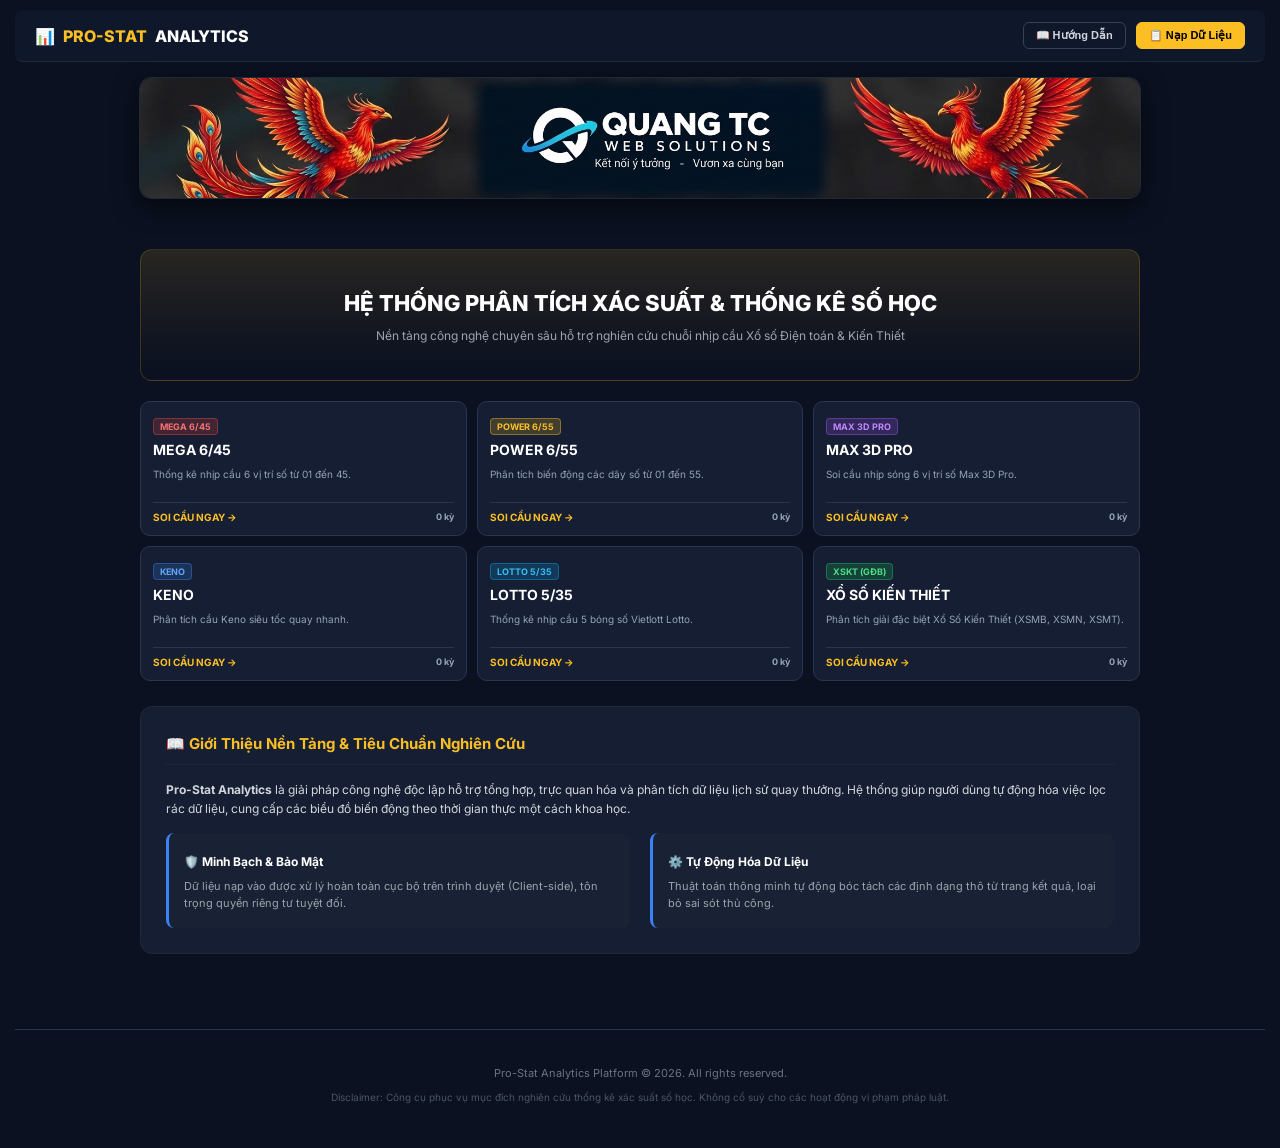
<file: index.html>
<!DOCTYPE html>
<html lang="vi">
<head>
    <meta charset="UTF-8">
    <meta name="viewport" content="width=device-width, initial-scale=1.0">
    <title>Vietlott & XSKT Pro - Nền Tảng Phân Tích Xác Suất Thống Kê</title>
    <meta name="description" content="Hệ thống nghiên cứu, thống kê và phân tích nhịp cầu xổ số điện toán, Keno và Xổ số kiến thiết với thuật toán tự động hóa chuyên sâu.">
    <link href="https://fonts.googleapis.com/css2?family=Inter:wght@400;500;600;700;800&family=Roboto+Mono:wght@500;700&display=swap" rel="stylesheet">
    <link rel="stylesheet" href="css/style.css">
</head>
<body>

    <!-- THANH ĐIỀU HƯỚNG DOANH NGHIỆP -->
    <div class="nav-enterprise">
        <div class="enterprise-brand" onclick="goHome()">
            📊 <span>PRO-STAT</span> ANALYTICS
        </div>
        <div style="display: flex; gap: 10px; align-items: center;">
            <button class="btn" onclick="toggleGuideView()" style="background: transparent; border: 1px solid #374151; color: #d1d5db; font-size: 11px;">📖 Hướng Dẫn</button>
            <button class="btn btn-primary" onclick="openModal()" style="font-size: 11px;">📋 Nạp Dữ Liệu</button>
            <button class="btn" id="btnBack" style="display: none; font-size: 11px;" onclick="handleBack()">[Quay lại]</button>
        </div>
    </div>

    <!-- KHỐI LOGO THƯƠNG HIỆU QUANG TC WEB SOLUTIONS -->
    <div class="brand-banner-wrap">
        <img src="logo.png" alt="Quang TC Web Solutions" class="brand-logo-banner">
    </div>

    <div class="container" style="max-width: 1100px; margin: 0 auto; padding: 0 15px;">

        <!-- Màn hình chính chọn Game (Home View) -->
        <div id="homeView">
            <div class="hero-gradient-box">
                <h1 style="font-size: 22px; font-weight: 800; margin-bottom: 6px; color: #fff;">HỆ THỐNG PHÂN TÍCH XÁC SUẤT & THỐNG KÊ SỐ HỌC</h1>
                <p style="color: #9ca3af; font-size: 12px;">Nền tảng công nghệ chuyên sâu hỗ trợ nghiên cứu chuỗi nhịp cầu Xổ số Điện toán & Kiến Thiết</p>
            </div>

            <div class="game-grid">
                <div class="game-card" onclick="openGameMenu('MEGA 6/45')">
                    <span class="game-badge badge-mega">MEGA 6/45</span>
                    <h3>MEGA 6/45</h3>
                    <p>Thống kê nhịp cầu 6 vị trí số từ 01 đến 45.</p>
                    <div class="game-footer">
                        <span>SOI CẦU NGAY &rarr;</span>
                        <span class="game-count" id="count-mega">0 kỳ</span>
                    </div>
                </div>

                <div class="game-card" onclick="openGameMenu('POWER 6/55')">
                    <span class="game-badge badge-power">POWER 6/55</span>
                    <h3>POWER 6/55</h3>
                    <p>Phân tích biến động các dãy số từ 01 đến 55.</p>
                    <div class="game-footer">
                        <span>SOI CẦU NGAY &rarr;</span>
                        <span class="game-count" id="count-power">0 kỳ</span>
                    </div>
                </div>

                <div class="game-card" onclick="openGameMenu('MAX 3D PRO')">
                    <span class="game-badge badge-max">MAX 3D PRO</span>
                    <h3>MAX 3D PRO</h3>
                    <p>Soi cầu nhịp sóng 6 vị trí số Max 3D Pro.</p>
                    <div class="game-footer">
                        <span>SOI CẦU NGAY &rarr;</span>
                        <span class="game-count" id="count-max">0 kỳ</span>
                    </div>
                </div>

                <div class="game-card" onclick="openGameMenu('KENO')">
                    <span class="game-badge badge-keno">KENO</span>
                    <h3>KENO</h3>
                    <p>Phân tích cầu Keno siêu tốc quay nhanh.</p>
                    <div class="game-footer">
                        <span>SOI CẦU NGAY &rarr;</span>
                        <span class="game-count" id="count-keno">0 kỳ</span>
                    </div>
                </div>

                <div class="game-card" onclick="openGameMenu('LOTTO 5/35')">
                    <span class="game-badge badge-lotto">LOTTO 5/35</span>
                    <h3>LOTTO 5/35</h3>
                    <p>Thống kê nhịp cầu 5 bóng số Vietlott Lotto.</p>
                    <div class="game-footer">
                        <span>SOI CẦU NGAY &rarr;</span>
                        <span class="game-count" id="count-lotto">0 kỳ</span>
                    </div>
                </div>

                <div class="game-card" onclick="openGameMenu('XSKT (GĐB)')">
                    <span class="game-badge badge-xskt">XSKT (GĐB)</span>
                    <h3>XỔ SỐ KIẾN THIẾT</h3>
                    <p>Phân tích giải đặc biệt Xổ Số Kiến Thiết (XSMB, XSMN, XSMT).</p>
                    <div class="game-footer">
                        <span>SOI CẦU NGAY &rarr;</span>
                        <span class="game-count" id="count-xskt">0 kỳ</span>
                    </div>
                </div>
            </div>

            <!-- PHẦN GIỚI THIỆU & TIÊU CHUẨN ĐỐI TÁC -->
            <div class="info-section">
                <h3>📖 Giới Thiệu Nền Tảng & Tiêu Chuẩn Nghiên Cứu</h3>
                <p style="font-size: 12px; color: #d1d5db;">
                    <strong>Pro-Stat Analytics</strong> là giải pháp công nghệ độc lập hỗ trợ tổng hợp, trực quan hóa và phân tích dữ liệu lịch sử quay thưởng. Hệ thống giúp người dùng tự động hóa việc lọc rác dữ liệu, cung cấp các biểu đồ biến động theo thời gian thực một cách khoa học.
                </p>
                <div class="info-grid">
                    <div class="info-box">
                        <strong style="color: #fff; font-size: 12px;">🛡️ Minh Bạch & Bảo Mật</strong>
                        <p style="font-size: 11px; color: #9ca3af; margin: 4px 0 0 0;">Dữ liệu nạp vào được xử lý hoàn toàn cục bộ trên trình duyệt (Client-side), tôn trọng quyền riêng tư tuyệt đối.</p>
                    </div>
                    <div class="info-box">
                        <strong style="color: #fff; font-size: 12px;">⚙️ Tự Động Hóa Dữ Liệu</strong>
                        <p style="font-size: 11px; color: #9ca3af; margin: 4px 0 0 0;">Thuật toán thông minh tự động bóc tách các định dạng thô từ trang kết quả, loại bỏ sai sót thủ công.</p>
                    </div>
                </div>
            </div>
        </div>

        <!-- Màn hình Menu Tính Năng -->
        <div id="gameMenuView" style="display: none;">
            <h2 id="menuGameTitle" style="color: var(--primary); text-align: center; margin-bottom: 20px; font-size: 18px;"></h2>
            <div class="feature-grid">
                <div class="feature-card" onclick="showFeature('chart')">
                    <div class="feature-icon">📊</div>
                    <h3>1. Biểu Đồ Soi Cầu Vị Trí</h3>
                    <p>Xem đường đi nhịp cầu Tài/Xỉu, Chẵn/Lẻ và Khoảng cách bước nhảy từng vị trí bóng.</p>
                </div>
                <div class="feature-card" onclick="showFeature('tail')">
                    <div class="feature-icon">🔍</div>
                    <h3>2. Tra Cứu Đuôi Số & Báo Cặp Đuôi Chưa Về</h3>
                    <p>Tìm kiếm số/đuôi số, gom đuôi trùng và cảnh báo cặp đuôi chưa về (Mới nhất lên đầu).</p>
                </div>
                <div class="feature-card" onclick="showFeature('oddeven')">
                    <div class="feature-icon">☯️</div>
                    <h3>3. Phân Tích Chẵn / Lẻ Chi Tiết</h3>
                    <p>Dàn số Chẵn/Lẻ chuẩn ô vuông, tự động bồi đỏ số theo kỳ chọn, kết quả cân giữa rõ nét.</p>
                </div>
                <div class="feature-card" onclick="showFeature('dauso')">
                    <div class="feature-icon">🔢</div>
                    <h3>4. Thống Kê Số Đuôi Từng Vị Trí</h3>
                    <p>Soi số đuôi (0-9) từng vị trí bóng số qua các kỳ và gợi ý đuôi chưa ra.</p>
                </div>
                <div class="feature-card" onclick="showFeature('amduong')">
                    <div class="feature-icon">📐</div>
                    <h3>5. Khoảng Cách Âm Dương Giữa Các Vị Trí</h3>
                    <p>So sánh bước nhảy chênh lệch giữa các số liên tiếp trong kỳ quay (+5 +6 +9...).</p>
                </div>
            </div>
        </div>

        <!-- TÍNH NĂNG 1: BIỂU ĐỒ SOI CẦU -->
        <div id="chartView" style="display: none;">
            <h2 id="currentGameTitle" style="font-size: 14px; color: var(--primary); margin: 0 0 10px 0;">📊 ĐANG SOI CẦU BIỂU ĐỒ</h2>
            <div id="emptyState">
                <h3 style="margin-top:0; color: #fff;">CHƯA CÓ DỮ LIỆU KỲ QUAY</h3>
                <p style="font-size: 11px; color: #9ca3af; margin-bottom: 15px;">Vui lòng bấm nút bên dưới để dán danh sách kết quả vào hệ thống.</p>
                <button class="btn btn-primary" style="margin: 0 auto; padding: 8px 16px;" onclick="openModal()">📋 Nạp Dữ Liệu Ngay</button>
            </div>

            <div id="analysisContent" style="display: none;">
                <div class="position-tabs" id="posTabs"></div>

                <div style="display: flex; gap: 8px; margin-bottom: 12px;">
                    <button class="btn btn-primary" id="btnChartTail" onclick="switchChartType('tail')">📊 Biểu Đồ Soi Số Đuôi</button>
                    <button class="btn" id="btnChartFull" onclick="switchChartType('full')">📈 Biểu Đồ Số Đầy Đủ</button>
                </div>

                <!-- BIỂU ĐỒ 1: SỐ ĐUÔI -->
                <div class="chart-container" id="containerChartTail">
                    <div class="chart-header">
                        <div class="chart-title"><div class="dot-indicator"></div><h3 id="chartTitleTail">BIỂU ĐỒ SOI SỐ ĐUÔI</h3></div>
                        <div class="legend">
                            <div class="legend-item"><div class="legend-color" style="background: var(--red-tai)"></div>Tài (5-9)</div>
                            <div class="legend-item"><div class="legend-color" style="background: var(--blue-xiu)"></div>Xỉu (0-4)</div>
                        </div>
                    </div>
                    <div class="chart-scroll-wrap" id="scrollTail">
                        <div class="chart-area" id="chartAreaTail" style="height: 200px;">
                            <div class="y-axis">
                                <span class="y-label">9</span><span class="y-label">8</span><span class="y-label">7</span><span class="y-label">6</span><span class="y-label">5</span>
                                <span class="y-label">4</span><span class="y-label">3</span><span class="y-label">2</span><span class="y-label">1</span><span class="y-label">0</span>
                            </div>
                            <svg id="svgChartTail"></svg>
                        </div>
                    </div>
                    <div class="boxes-grid">
                        <div class="square-box"><h4>🔴 TÀI / 🔵 XỈU</h4><div class="box-content" id="boxTaiXiuTail"></div></div>
                        <div class="square-box"><h4>🔴 CHẴN / ⚪ LẺ</h4><div class="box-content" id="boxChanLeTail"></div></div>
                        <div class="square-box"><h4>📐 KHOẢNG CÁCH</h4><div class="box-content" id="boxKhoangCachTail"></div></div>
                    </div>
                </div>

                <!-- BIỂU ĐỒ 2: SỐ ĐẦY ĐỦ / LÊN XUỐNG -->
                <div class="chart-container" id="containerChartFull" style="display: none;">
                    <div class="chart-header">
                        <div class="chart-title"><div class="dot-indicator"></div><h3 id="chartTitleFull">BIỂU ĐỒ SỐ ĐẦY ĐỦ</h3></div>
                        <div class="legend">
                            <div class="legend-item"><div class="legend-color" style="background: #3b82f6"></div>Giá trị số thực tế</div>
                        </div>
                    </div>
                    <div class="chart-scroll-wrap" id="scrollFull">
                        <div class="chart-area" id="chartAreaFull" style="height: 220px;">
                            <div class="y-axis" id="yAxisFull"></div>
                            <svg id="svgChartFull"></svg>
                        </div>
                    </div>
                    <div class="boxes-grid">
                        <div class="square-box"><h4>🔴 TÀI / 🔵 XỈU</h4><div class="box-content" id="boxTaiXiuFull"></div></div>
                        <div class="square-box"><h4>🔴 CHẴN / ⚪ LẺ</h4><div class="box-content" id="boxChanLeFull"></div></div>
                        <div class="square-box"><h4>📐 KHOẢNG CÁCH</h4><div class="box-content" id="boxKhoangCachFull"></div></div>
                    </div>
                </div>
            </div>
        </div>

        <!-- TÍNH NĂNG 2: TRA CỨU ĐUÔI SỐ -->
        <div id="tailAnalysisView" style="display: none;">
            <h2 style="font-size: 14px; color: var(--primary); margin-bottom: 10px;">🔍 TRA CỨU ĐUÔI SỐ & BÁO CẶP ĐUÔI CHƯA VỀ</h2>
            <div class="search-bar-wrap">
                <input type="text" id="tailSearchInput" placeholder="Nhập số/đuôi số tìm kiếm..." oninput="renderTailAnalysis()">
            </div>
            <div class="tail-layout">
                <div class="tail-main-box">
                    <h4>📋 DANH SÁCH CÁC KỲ</h4>
                    <div id="tailSearchResults" class="tail-list-scroll"></div>
                </div>
            </div>
        </div>

        <!-- TÍNH NĂNG 3: PHÂN TÍCH CHẮN / LẺ -->
        <div id="oddEvenAnalysisView" style="display: none;">
            <h2 style="font-size: 14px; color: var(--primary); margin-bottom: 10px;">☯️ PHÂN TÍCH CHẮN / LẺ CHI TIẾT</h2>
            <div class="oddeven-matrix-box">
                <h4>DÀN SỐ ĐẦY ĐỦ</h4>
                <div class="matrix-grid">
                    <div class="matrix-col">
                        <h5 style="color: #ef4444; margin: 0 0 8px 0; text-align: center;">DÀN SỐ CHẴN</h5>
                        <div id="matrixEvenList" class="matrix-numbers"></div>
                    </div>
                    <div class="matrix-col">
                        <h5 style="color: #38bdf8; margin: 0 0 8px 0; text-align: center;">DÀN SỐ LẺ</h5>
                        <div id="matrixOddList" class="matrix-numbers"></div>
                    </div>
                </div>
            </div>
            <div class="oddeven-history-box" style="margin-top: 15px;">
                <h4>📊 KẾT QUẢ CHẮN / LẺ THEO KỲ</h4>
                <div id="oddEvenHistoryList" class="tail-list-scroll"></div>
            </div>
        </div>

        <!-- TÍNH NĂNG 4: THỐNG KÊ SỐ ĐUÔI TỪNG VỊ TRÍ -->
        <div id="dausoAnalysisView" style="display: none;">
            <div style="display: flex; justify-content: space-between; align-items: center; margin-bottom: 10px;">
                <h2 style="font-size: 14px; color: var(--primary); margin: 0;">🔢 THỐNG KÊ SỐ ĐUÔI THEO TỪNG VỊ TRÍ</h2>
                <div style="display: flex; align-items: center; gap: 6px; font-size: 11px; color: #9ca3af;">
                    <span>Số kỳ hiển thị:</span>
                    <select id="dauKyLimitSelect" onchange="renderDauSoAnalysis()" style="background: var(--bg-card); color: #fff; border: 1px solid #2a364f; padding: 4px 8px; border-radius: 4px;">
                        <option value="5">5 kỳ gần nhất</option>
                        <option value="10">10 kỳ gần nhất</option>
                        <option value="15">15 kỳ gần nhất</option>
                        <option value="20">20 kỳ gần nhất</option>
                        <option value="25">25 kỳ gần nhất</option>
                        <option value="50">50 kỳ gần nhất</option>
                        <option value="100" selected>100 kỳ gần nhất</option>
                        <option value="all">Tất cả các kỳ</option>
                    </select>
                </div>
            </div>
            <div class="dauso-container">
                <div class="dauso-box" style="margin-bottom: 12px;">
                    <h4>💡 GỢI Ý SỐ ĐUÔI CHƯA VỀ THEO TỪNG VỊ TRÍ</h4>
                    <div id="dausoSuggestions" class="dauso-sugg-grid"></div>
                </div>
                <div class="dauso-box">
                    <h4>📋 SỐ ĐUÔI CỦA TỪNG VỊ TRÍ QUA CÁC KỲ</h4>
                    <div id="dausoHistoryList" class="tail-list-scroll" style="max-height: 280px;"></div>
                </div>
            </div>
        </div>

        <!-- TÍNH NĂNG 5: KHOẢNG CÁCH ÂM DƯƠNG -->
        <div id="amduongAnalysisView" style="display: none;">
            <h2 style="font-size: 14px; color: var(--primary); margin-bottom: 10px;">📐 KHOẢNG CÁCH ÂM DƯƠNG GIỮA CÁC VỊ TRÍ</h2>
            <div class="amduong-box">
                <h4>📐 SO SÁNH KHOẢNG CÁCH GIỮA CÁC VỊ TRÍ</h4>
                <div id="amduongHistoryList" class="tail-list-scroll" style="max-height: 350px;"></div>
            </div>
        </div>

        <!-- Modal Dán Dữ Liệu -->
        <div class="modal-overlay" id="modal">
            <div class="modal">
                <h2 style="margin-top:0; font-size: 15px; color: var(--primary)">QUẢN LÝ KỲ QUAY</h2>
                <p style="font-size: 11px; color: #9ca3af; line-height: 1.4;" id="modalDesc">Dán kết quả kỳ quay vào đây.</p>
                <textarea id="dataInput" placeholder="Ví dụ: 05 12 21 28 35"></textarea>
                
                <div style="display: flex; justify-content: space-between; align-items: center; margin-top: 8px;">
                    <button class="btn" style="background: #ef4444; border-color: #dc2626; font-size: 11px;" onclick="clearCurrentGameData()">🗑 Xóa Dữ Liệu</button>
                    <div style="display: flex; gap: 8px;">
                        <button class="btn" onclick="closeModal()" style="font-size: 11px;">Hủy Bỏ</button>
                        <button class="btn btn-primary" onclick="processData()" style="font-size: 11px;">Xác Nhận & Phân Tích</button>
                    </div>
                </div>
            </div>
        </div>

    </div>

    <!-- FOOTER CHUẨN DOANH NGHIỆP -->
    <footer style="text-align: center; padding: 25px 0; margin-top: 40px; border-top: 1px solid #2a364f; color: #6b7280; font-size: 11px;">
        <p>Pro-Stat Analytics Platform &copy; 2026. All rights reserved.</p>
        <p style="font-size: 10px; margin-top: 4px; color: #4b5563;">Disclaimer: Công cụ phục vụ mục đích nghiên cứu thống kê xác suất số học. Không cổ suý cho các hoạt động vi phạm pháp luật.</p>
    </footer>

    <!-- NẠP CORE XỬ LÝ CHÍNH (ĐÃ ĐÓNG GÓI TRỰC TIẾP CỰC KỲ AN TOÀN) -->
    <script src="js/core.js"></script>

    <script>
        function toggleGuideView() {
            alert("💡 HƯỚNG DẪN NHANH:\n1. Chọn loại hình xổ số tại màn hình chính.\n2. Bấm 'Nạp Dữ Liệu' và dán kết quả quay thưởng từ trang chủ nhà đài.\n3. Khám phá các biểu đồ nhịp cầu, thống kê đầu số và biên độ âm dương cực kỳ trực quan!");
        }
    </script>
</body>
</html>
</file>
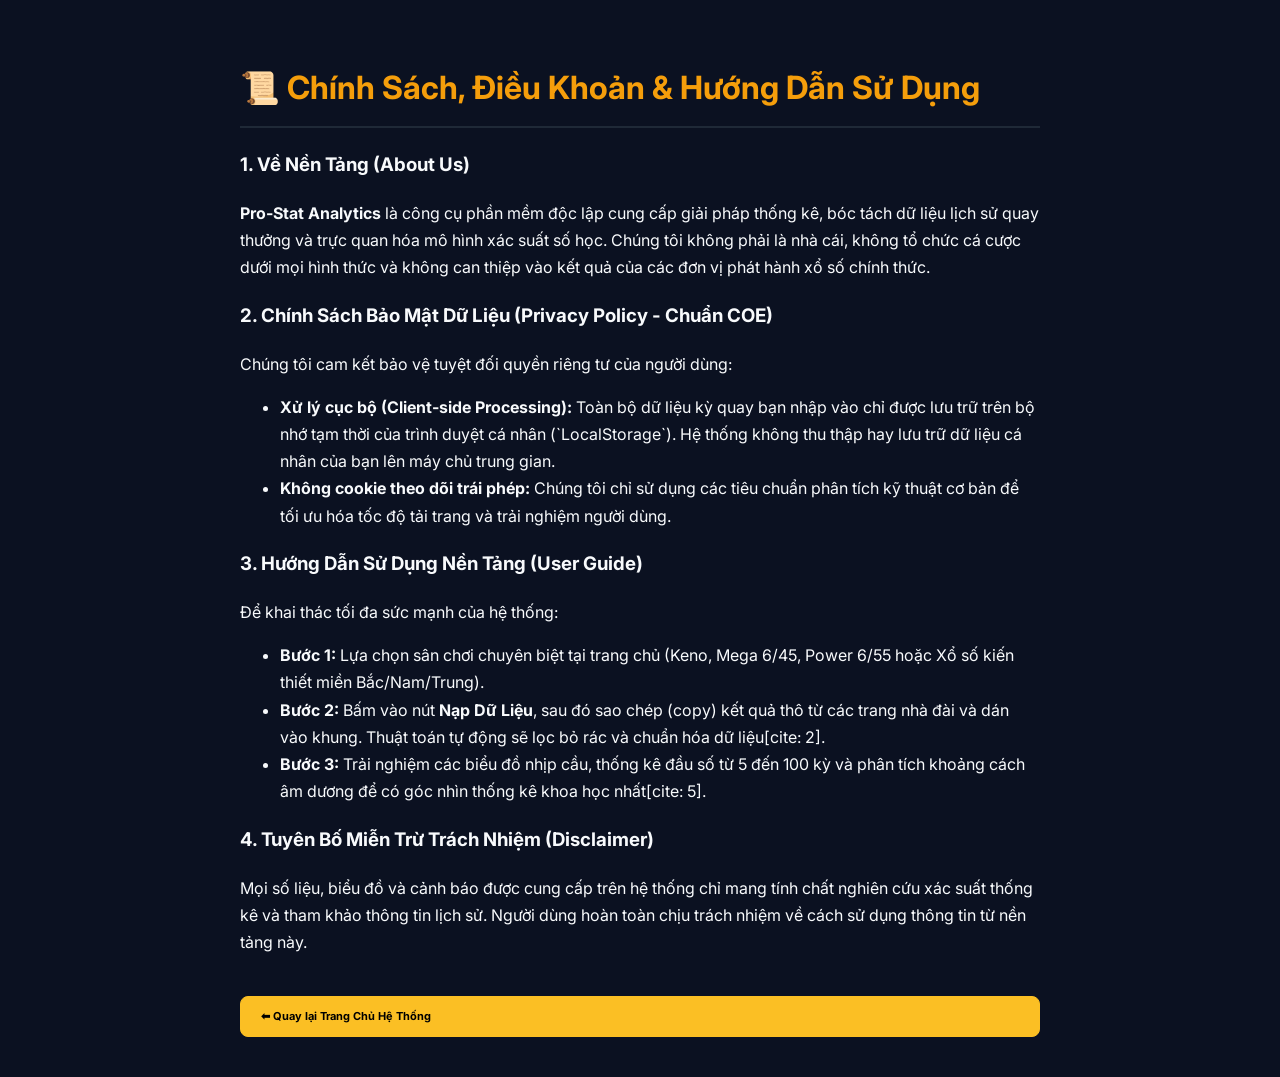
<file: policy.html>
<!DOCTYPE html>
<html lang="vi">
<head>
    <meta charset="UTF-8">
    <meta name="viewport" content="width=device-width, initial-scale=1.0">
    <title>Chính Sách Hoạt Động & Hướng Dẫn Sử Dụng - Pro-Stat Analytics</title>
    <link href="https://fonts.googleapis.com/css2?family=Inter:wght@400;500;600;700&display=swap" rel="stylesheet">
    <link rel="stylesheet" href="css/style.css">
</head>
<body style="padding: 40px 20px; max-width: 800px; margin: 0 auto; line-height: 1.7;">
    <h1 style="color: #f59e0b; border-bottom: 2px solid #1f2937; padding-bottom: 10px;">📜 Chính Sách, Điều Khoản & Hướng Dẫn Sử Dụng</h1>
    
    <h3>1. Về Nền Tảng (About Us)</h3>
    <p><strong>Pro-Stat Analytics</strong> là công cụ phần mềm độc lập cung cấp giải pháp thống kê, bóc tách dữ liệu lịch sử quay thưởng và trực quan hóa mô hình xác suất số học. Chúng tôi không phải là nhà cái, không tổ chức cá cược dưới mọi hình thức và không can thiệp vào kết quả của các đơn vị phát hành xổ số chính thức.</p>

    <h3>2. Chính Sách Bảo Mật Dữ Liệu (Privacy Policy - Chuẩn COE)</h3>
    <p>Chúng tôi cam kết bảo vệ tuyệt đối quyền riêng tư của người dùng:</p>
    <ul>
        <li><strong>Xử lý cục bộ (Client-side Processing):</strong> Toàn bộ dữ liệu kỳ quay bạn nhập vào chỉ được lưu trữ trên bộ nhớ tạm thời của trình duyệt cá nhân (`LocalStorage`). Hệ thống không thu thập hay lưu trữ dữ liệu cá nhân của bạn lên máy chủ trung gian.</li>
        <li><strong>Không cookie theo dõi trái phép:</strong> Chúng tôi chỉ sử dụng các tiêu chuẩn phân tích kỹ thuật cơ bản để tối ưu hóa tốc độ tải trang và trải nghiệm người dùng.</li>
    </ul>

    <h3>3. Hướng Dẫn Sử Dụng Nền Tảng (User Guide)</h3>
    <p>Để khai thác tối đa sức mạnh của hệ thống:</p>
    <ul>
        <li><strong>Bước 1:</strong> Lựa chọn sân chơi chuyên biệt tại trang chủ (Keno, Mega 6/45, Power 6/55 hoặc Xổ số kiến thiết miền Bắc/Nam/Trung).</li>
        <li><strong>Bước 2:</strong> Bấm vào nút <strong>Nạp Dữ Liệu</strong>, sau đó sao chép (copy) kết quả thô từ các trang nhà đài và dán vào khung. Thuật toán tự động sẽ lọc bỏ rác và chuẩn hóa dữ liệu[cite: 2].</li>
        <li><strong>Bước 3:</strong> Trải nghiệm các biểu đồ nhịp cầu, thống kê đầu số từ 5 đến 100 kỳ và phân tích khoảng cách âm dương để có góc nhìn thống kê khoa học nhất[cite: 5].</li>
    </ul>

    <h3>4. Tuyên Bố Miễn Trừ Trách Nhiệm (Disclaimer)</h3>
    <p>Mọi số liệu, biểu đồ và cảnh báo được cung cấp trên hệ thống chỉ mang tính chất nghiên cứu xác suất thống kê và tham khảo thông tin lịch sử. Người dùng hoàn toàn chịu trách nhiệm về cách sử dụng thông tin từ nền tảng này.</p>

    <div style="margin-top: 40px; text-align: center;">
        <a href="index.html" class="btn btn-primary" style="padding: 10px 20px; text-decoration: none; border-radius: 8px;">⬅ Quay lại Trang Chủ Hệ Thống</a>
    </div>
</body>
</html>
</file>
<file: css/style.css>
:root {
    --bg-main: #0b1121;
    --bg-card: #151e32;
    --primary: #fbbf24;
    --primary-glow: rgba(251, 191, 36, 0.3);
    --red-tai: #ef4444;
    --blue-xiu: #3b82f6;
    --text-main: #f8fafc;
    --text-muted: #94a3b8;
    --grid-line: rgba(148, 163, 184, 0.15);
}

body {
    background-color: var(--bg-main);
    color: var(--text-main);
    font-family: 'Inter', 'Segoe UI', Tahoma, sans-serif;
    margin: 0;
    padding: 10px 15px;
    -webkit-tap-highlight-color: transparent;
}

h1, h2, h3, h4, .number-font { font-family: 'Inter', sans-serif; }

.nav-enterprise { 
    background: #0f172a; 
    border-bottom: 1px solid #1f2937; 
    padding: 12px 20px; 
    display: flex; 
    justify-content: space-between; 
    align-items: center; 
    border-radius: 8px;
    margin-bottom: 15px;
}
.enterprise-brand { font-weight: 800; font-size: 16px; color: #fff; display: flex; align-items: center; gap: 8px; cursor: pointer; }
.enterprise-brand span { color: var(--primary); }

.btn { background: #2a364f; color: white; border: 1px solid #3b4b6b; padding: 6px 12px; border-radius: 6px; cursor: pointer; font-weight: bold; transition: all 0.3s ease; display: flex; align-items: center; gap: 4px; font-size: 11px; }
.btn:active { transform: scale(0.95); }
.btn-primary { background: var(--primary); color: #000; border-color: var(--primary); }

/* KHỐI BANNER LOGO - ÔM KHÍT 1000PX, CỐ ĐỊNH CHIỀU CAO 120PX KHÔNG BỊ PHỒNG */
.brand-banner-wrap {
    text-align: center;
    margin: 15px auto 20px auto;
    max-width: 1000px;
    width: 100%;
    height: 120px;
    padding: 0;
    background: #0f172a;
    border: 1px solid #1f2937;
    box-shadow: 0 8px 25px rgba(0, 0, 0, 0.6);
    border-radius: 12px;
    overflow: hidden;
}

.brand-logo-banner {
    width: 100%;
    height: 100%;
    display: block;
    object-fit: cover;
    object-position: center;
    border-radius: 12px;
}

/* HIỆU ỨNG VÀNG ẤM MỜ DẦN DỊU NHẸ */
.hero-gradient-box {
    text-align: center;
    margin: 20px 0;
    padding: 25px 15px;
    background: linear-gradient(to bottom, rgba(251, 191, 36, 0.12) 0%, rgba(251, 191, 36, 0.03) 65%, transparent 100%);
    border-radius: 12px;
    border: 1px solid rgba(251, 191, 36, 0.18);
}

/* Home & Game Cards */
#homeView { max-width: 1000px; margin: 0 auto; text-align: center; padding: 10px 0; }
.game-grid { display: grid; grid-template-columns: repeat(3, 1fr); gap: 10px; text-align: left; margin-bottom: 20px; }
.game-card { background: var(--bg-card); border: 1px solid #2a364f; border-radius: 10px; padding: 12px; position: relative; transition: all 0.3s ease; cursor: pointer; }
.game-card:active { border-color: var(--primary); background: #1e293b; }
.game-badge { display: inline-block; padding: 2px 6px; border-radius: 4px; font-size: 9px; font-weight: bold; margin-bottom: 6px; }

.badge-mega { background: rgba(239, 68, 68, 0.2); color: #f87171; border: 1px solid rgba(239, 68, 68, 0.4); }
.badge-power { background: rgba(251, 191, 36, 0.2); color: var(--primary); border: 1px solid rgba(251, 191, 36, 0.4); }
.badge-max { background: rgba(168, 85, 247, 0.2); color: #c084fc; border: 1px solid rgba(168, 85, 247, 0.4); }
.badge-keno { background: rgba(59, 130, 246, 0.2); color: #60a5fa; border: 1px solid rgba(59, 130, 246, 0.4); }
.badge-lotto { background: rgba(14, 165, 233, 0.2); color: #38bdf8; border: 1px solid rgba(14, 165, 233, 0.4); }
.badge-xskt { background: rgba(34, 197, 94, 0.2); color: #4ade80; border: 1px solid rgba(34, 197, 94, 0.4); }

.game-card h3 { margin: 0 0 4px 0; font-size: 14px; color: #fff; }
.game-card p { color: var(--text-muted); font-size: 10px; line-height: 1.3; margin-bottom: 8px; min-height: 26px; }
.game-footer { display: flex; justify-content: space-between; align-items: center; border-top: 1px solid #2a364f; padding-top: 8px; font-size: 10px; font-weight: bold; color: var(--primary); }
.game-count { color: var(--text-muted); font-size: 9px; }

.info-section { background: var(--bg-card); border: 1px solid #1f2937; border-radius: 12px; padding: 25px; margin: 25px 0; text-align: left; line-height: 1.6; }
.info-section h3 { color: var(--primary); margin-top: 0; font-size: 15px; border-bottom: 1px solid #1f2937; padding-bottom: 8px; }
.info-grid { display: grid; grid-template-columns: repeat(auto-fit, minmax(280px, 1fr)); gap: 20px; margin-top: 15px; }
.info-box { background: rgba(31, 41, 55, 0.4); padding: 15px; border-radius: 8px; border-left: 3px solid #3b82f6; }

/* Feature Menu Grid */
.feature-grid { display: grid; grid-template-columns: repeat(2, 1fr); gap: 12px; margin-top: 15px; }
.feature-card { background: var(--bg-card); border: 1px solid #2a364f; border-radius: 10px; padding: 18px 12px; text-align: center; cursor: pointer; transition: all 0.3s; }
.feature-card:hover, .feature-card:active { border-color: var(--primary); transform: translateY(-2px); box-shadow: 0 4px 15px var(--primary-glow); }
.feature-icon { font-size: 28px; margin-bottom: 8px; }
.feature-card h3 { font-size: 13px; color: var(--primary); margin: 0 0 6px 0; }
.feature-card p { font-size: 10px; color: var(--text-muted); margin: 0; line-height: 1.4; }

.search-bar-wrap input { width: 100%; padding: 10px 14px; background: var(--bg-card); border: 1px solid var(--primary); border-radius: 8px; color: #fff; font-size: 12px; font-family: monospace; box-sizing: border-box; margin-bottom: 12px; outline: none; }
.tail-layout { display: flex; flex-direction: column; gap: 12px; }
.tail-main-box { background: var(--bg-card); border: 1px solid #2a364f; border-radius: 10px; padding: 12px; }
.tail-main-box h4, .oddeven-matrix-box h4, .oddeven-history-box h4, .dauso-box h4, .amduong-box h4 { margin: 0 0 8px 0; font-size: 11px; color: var(--primary); border-bottom: 1px solid #2a364f; padding-bottom: 5px; }
.tail-list-scroll { max-height: 250px; overflow-y: auto; display: flex; flex-direction: column; gap: 6px; padding-right: 4px; }

.draw-row { display: flex; align-items: center; justify-content: space-between; background: #0b1121; padding: 8px 12px; border-radius: 6px; font-size: 11px; border: 1px solid #1e293b; transition: opacity 0.3s; }
.draw-row.dimmed { opacity: 0.25; }
.draw-balls { display: flex; gap: 6px; }

.num-ball { width: 22px; height: 22px; border-radius: 50%; display: flex; align-items: center; justify-content: center; font-size: 10px; font-weight: bold; background: #2a364f; color: #fff; }
.num-ball.matched { background: var(--red-tai) !important; color: #fff !important; box-shadow: 0 0 8px rgba(239, 68, 68, 0.6); }

.oddeven-matrix-box, .oddeven-history-box { background: var(--bg-card); border: 1px solid #2a364f; border-radius: 10px; padding: 12px; }
.matrix-grid { display: grid; grid-template-columns: repeat(2, 1fr); gap: 10px; }
.matrix-col { background: #0b1121; border-radius: 8px; padding: 10px; border: 1px solid #1e293b; }
.matrix-numbers { display: flex; flex-wrap: wrap; gap: 6px; justify-content: center; }

.dauso-container, .amduong-box { background: var(--bg-card); border: 1px solid #2a364f; border-radius: 10px; padding: 12px; }
.dauso-sugg-grid { display: grid; grid-template-columns: repeat(6, 1fr); gap: 8px; }
.dauso-sugg-item { background: #0b1121; border: 1px solid #1e293b; border-radius: 6px; padding: 8px; text-align: center; font-size: 10px; }

#emptyState { background: var(--bg-card); border: 1px solid #2a364f; border-radius: 10px; padding: 30px 15px; text-align: center; margin-top: 10px; }
.position-tabs { display: grid; gap: 6px; margin-bottom: 10px; }
.tab { background: var(--bg-card); border: 1px solid #2a364f; padding: 8px 4px; border-radius: 6px; text-align: center; cursor: pointer; }
.tab h4 { margin: 0 0 2px 0; font-size: 11px; color: var(--text-main); }
.tab p { margin: 0; font-size: 9px; color: var(--text-muted); }
.tab.active { background: rgba(251, 191, 36, 0.12); border-color: var(--primary); box-shadow: 0 0 8px var(--primary-glow); }
.tab.active h4 { color: var(--primary); }

.chart-container { background: var(--bg-card); border-radius: 10px; padding: 10px; position: relative; border: 1px solid #2a364f; box-shadow: 0 4px 15px rgba(0,0,0,0.3); }
.chart-header { display: flex; justify-content: space-between; align-items: center; margin-bottom: 8px; flex-wrap: wrap; gap: 6px; }
.chart-title { display: flex; align-items: center; gap: 6px; }
.dot-indicator { width: 8px; height: 8px; border-radius: 50%; background: var(--primary); box-shadow: 0 0 5px var(--primary-glow); }
.chart-title h3 { font-size: 13px !important; margin: 0; }
.legend { display: flex; gap: 10px; font-size: 10px; font-weight: bold; }
.legend-item { display: flex; align-items: center; gap: 4px; }
.legend-color { width: 8px; height: 8px; border-radius: 2px; }

.chart-scroll-wrap { overflow-x: auto; padding-bottom: 5px; -webkit-overflow-scrolling: touch; }
.chart-area { position: relative; height: 200px; min-width: 850px; margin-left: 25px; margin-top: 15px; }
.y-axis { position: absolute; left: -25px; top: 0; bottom: 15px; width: 20px; display: flex; flex-direction: column-reverse; justify-content: space-between; }
.y-label { font-family: 'Roboto Mono', monospace; font-size: 9px; font-weight: bold; color: var(--text-muted); height: 10%; display: flex; align-items: center; justify-content: center; }

svg { width: 100%; height: 100%; overflow: visible; }
.grid-line { stroke: var(--grid-line); stroke-width: 1; }
.divider-line { stroke: var(--primary); stroke-width: 1.5; stroke-dasharray: 4, 4; }

.boxes-grid { display: grid; grid-template-columns: repeat(3, 1fr); gap: 10px; margin-top: 12px; }
.square-box { background: var(--bg-main); border: 1px solid #2a364f; border-radius: 8px; padding: 8px; display: flex; flex-direction: column; height: 125px; }
.square-box h4 { margin: 0 0 5px 0; font-size: 10px; color: var(--primary); letter-spacing: 0.5px; text-align: center; border-bottom: 1px solid #2a364f; padding-bottom: 4px; flex-shrink: 0; }

.box-content { display: flex; flex-wrap: wrap; gap: 4px; overflow-y: auto; overflow-x: hidden; align-content: flex-start; flex: 1; padding: 2px 0; }
.mini-ball { width: 20px; height: 20px; border-radius: 50%; display: flex; align-items: center; justify-content: center; font-size: 9px; font-weight: bold; flex-shrink: 0; font-family: 'Roboto Mono', monospace; }
.ball-tai { background: var(--red-tai); color: white; }
.ball-xiu { background: var(--blue-xiu); color: white; }
.ball-chan-do { background: #ef4444; color: white; } 
.ball-le-trang { background: #ffffff; color: #000; border: 1px solid #cbd5e1; } 

.mini-step { width: 22px; height: 20px; border-radius: 4px; display: flex; align-items: center; justify-content: center; font-size: 9px; font-weight: bold; flex-shrink: 0; font-family: 'Roboto Mono', monospace; }
.step-up { background: rgba(16, 185, 129, 0.2); color: #10b981; border: 1px solid #10b981; } 
.step-down { background: rgba(239, 68, 68, 0.2); color: #ef4444; border: 1px solid #ef4444; } 
.step-flat { background: rgba(100, 116, 139, 0.2); color: #94a3b8; border: 1px solid #64748b; } 

@media (max-width: 768px) {
    .brand-banner-wrap { max-width: 100%; height: 90px; margin: 12px auto; }
    .game-grid, .feature-grid, .matrix-grid, .boxes-grid, .dauso-sugg-grid { grid-template-columns: 1fr; gap: 8px; }
    .square-box { height: 130px; }
}

.modal-overlay { display: none; position: fixed; top: 0; left: 0; right: 0; bottom: 0; background: rgba(0,0,0,0.85); z-index: 1000; justify-content: center; align-items: center; padding: 15px; }
.modal { background: var(--bg-main); border: 1px solid var(--primary); width: 100%; max-width: 500px; border-radius: 10px; padding: 15px; box-shadow: 0 0 20px rgba(251, 191, 36, 0.25); }
textarea { width: 100%; height: 130px; background: #151e32; color: #fff; border: 1px solid #3b4b6b; border-radius: 6px; padding: 8px; font-family: monospace; font-size: 11px; box-sizing: border-box; margin: 8px 0; resize: vertical; }

netlify-drawer, #netlify-toolbar { display: none !important; }
</file>
